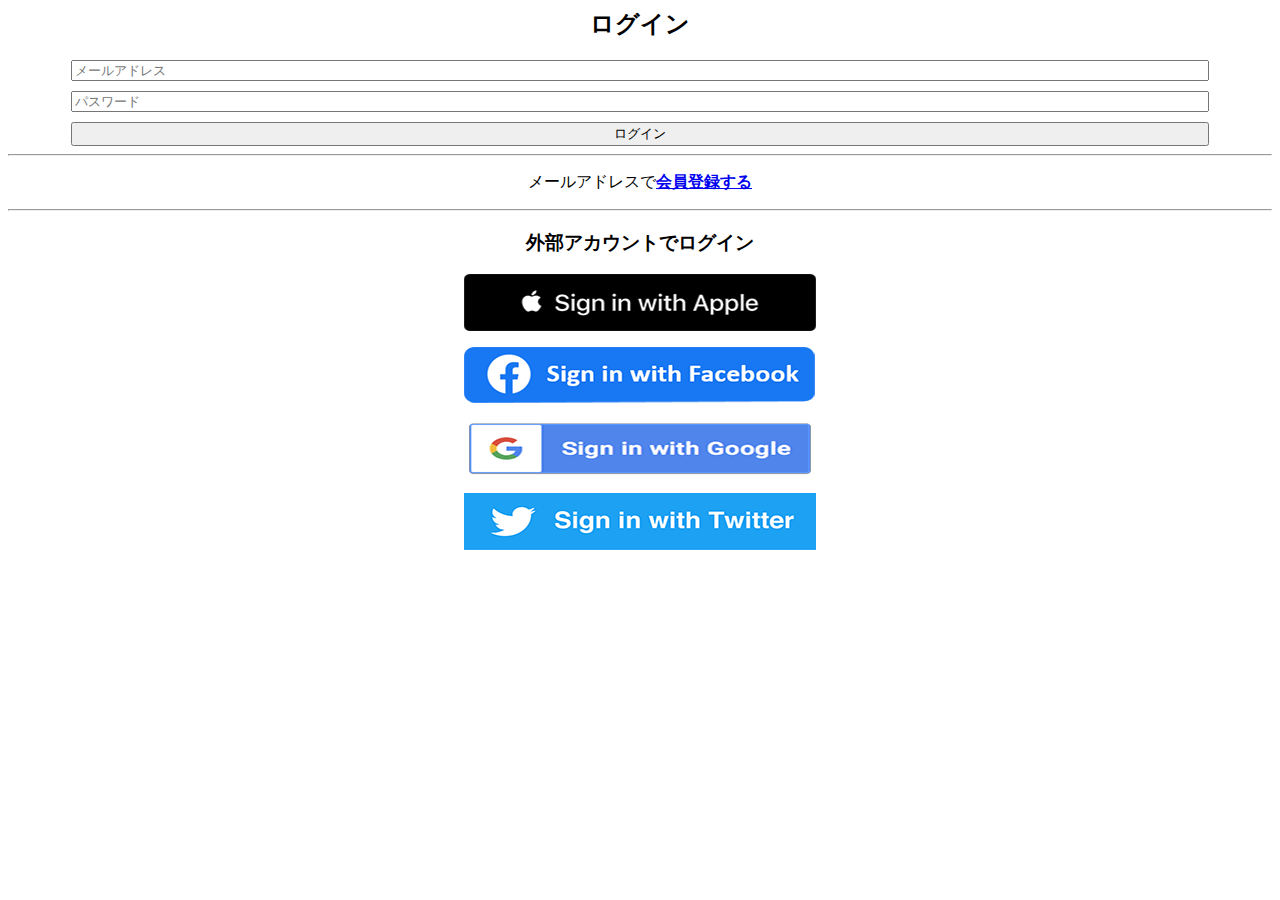
<file: login.html>
<!-- <!DOCTYPE html> -->
<HTML lang="ja">

<HEAD>
  <META http-equiv="Content-Type" content="text/html;">
  <meta name="viewport" content="width=device-width, initial-scale=1, shrink-to-fit=no">
  <meta charset="utf-8">
  <TITLE></TITLE>
  <link rel="stylesheet" href="https://stackpath.bootstrapcdn.com/bootstrap/4.5.0/css/bootstrap.min.css"
    integrity="sha384-9aIt2nRpC12Uk9gS9baDl411NQApFmC26EwAOH8WgZl5MYYxFfc+NcPb1dKGj7Sk" crossorigin="anonymous">
  <link rel="stylesheet" href="https://cdnjs.cloudflare.com/ajax/libs/font-awesome/5.15.1/css/all.min.css"
    integrity="sha512-+4zCK9k+qNFUR5X+cKL9EIR+ZOhtIloNl9GIKS57V1MyNsYpYcUrUeQc9vNfzsWfV28IaLL3i96P9sdNyeRssA=="
    crossorigin="anonymous" referrerpolicy="no-referrer" />
  <script src="https://code.jquery.com/jquery-3.5.1.slim.min.js"
    integrity="sha384-DfXdz2htPH0lsSSs5nCTpuj/zy4C+OGpamoFVy38MVBnE+IbbVYUew+OrCXaRkfj"
    crossorigin="anonymous"></script>
  <script src="https://cdn.jsdelivr.net/npm/popper.js@1.16.0/dist/umd/popper.min.js"
    integrity="sha384-Q6E9RHvbIyZFJoft+2mJbHaEWldlvI9IOYy5n3zV9zzTtmI3UksdQRVvoxMfooAo"
    crossorigin="anonymous"></script>
  <script src="https://stackpath.bootstrapcdn.com/bootstrap/4.5.0/js/bootstrap.min.js"
    integrity="sha384-OgVRvuATP1z7JjHLkuOU7Xw704+h835Lr+6QL9UvYjZE3Ipu6Tp75j7Bh/kR0JKI"
    crossorigin="anonymous"></script>
  <style>
    .item-width {
      width: 90%;
    }
  </style>
  <script>
    function moveTop() {
      window.location.href = "./index.html"
    }
  </script>
</HEAD>

<BODY>
  <div style="text-align: center;">
    <h2>ログイン</h2>

    <input type="email" class="item-width" placeholder="メールアドレス">
    <br>
    <div style="height:10px;"></div>
    <input type="password" class="item-width" placeholder="パスワード">
    <br>
    <div style="height:10px;"></div>
    <button class="btn btn-primary item-width" onclick="moveTop()">ログイン</button>

    <hr>
    <div>
      <p>メールアドレスで<b><a href="javascript:void(0);">会員登録する</a></b></p>
    </div>

    <hr>
    <div>
      <h3>外部アカウントでログイン</h3>
      <p><img src="./img/apple.png" onclick="moveTop()"></p>
      <p><img src="./img/facebook.png" onclick="moveTop()"></p>
      <p><img src="./img/google.png" onclick="moveTop()"></p>
      <p><img src="./img/twitter.png" onclick="moveTop()"></p>
    </div>
  </div>
</BODY>

</HTML>
</file>
